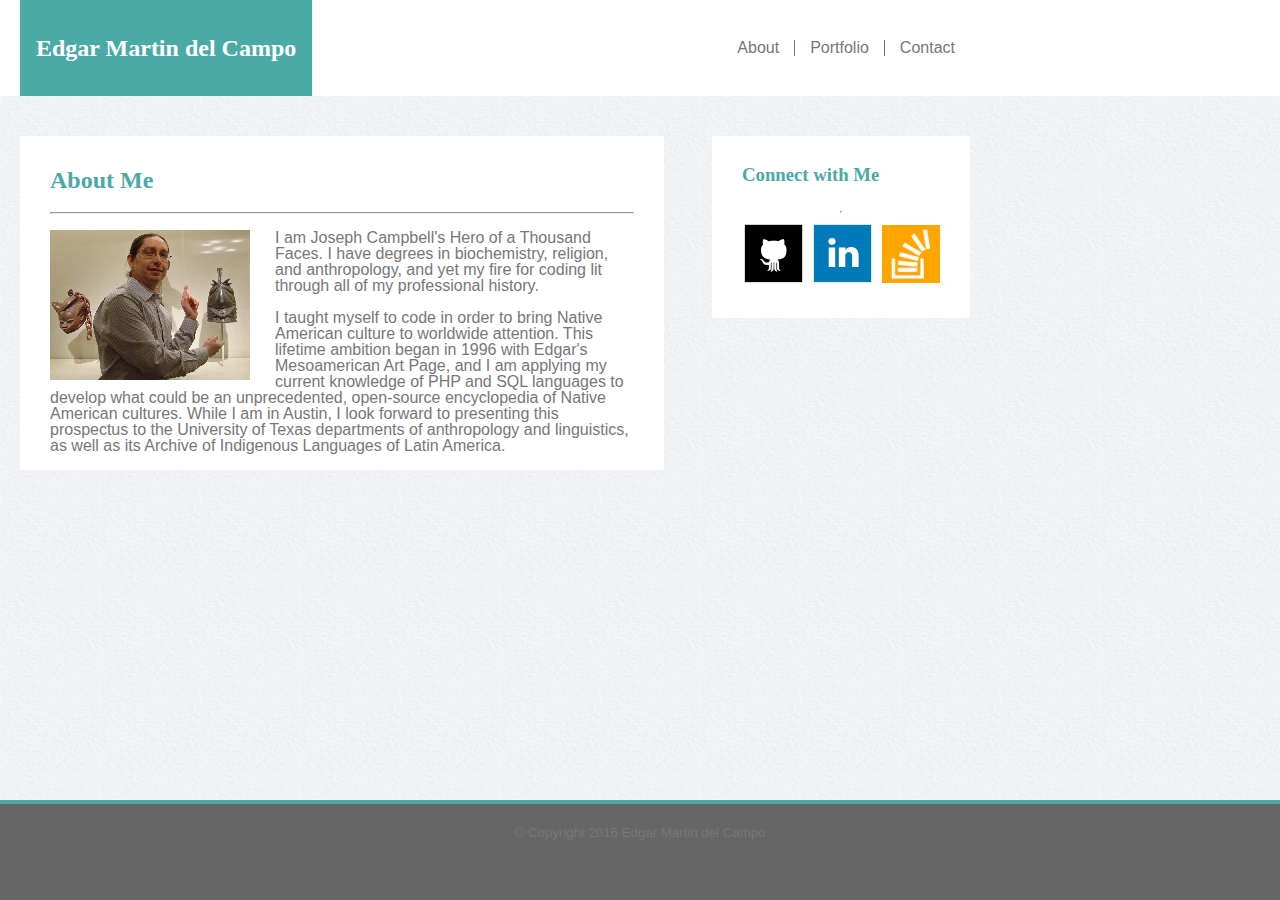
<file: assignment1/index.html>
<!DOCTYPE html>
<html lang="en">
<head>
	<title>About Me</title>
	<link rel="stylesheet" type="text/css" href="assets/css/reset.css">
	<link rel="stylesheet" type="text/css" href="assets/css/style.css">
	<meta name="viewport" content="width=device-width, initial-scale=1.0">
</head>
<body>
<div id="header">
	<div id="innerHeader">
			<div id="myName"><h2 style="color:white;">Edgar Martin del Campo</h2></div>
			<div id="linksCell">
				<div id="indexLink"><a href="index.html">About</a></div>
				<div id="portfolioLink"><a href="portfolio.html">Portfolio</a></div>
				<div id="contactLink"><a href="contact.html">Contact</a></div>
			</div>
	</div>
</div>
<div id="content">
		<article>
			<h2>About Me</h2>
			<hr>
			<div id="imageAndText">
			<div id="imageBox">
			<img src="assets/images/sowei.jpg" alt="Edgar and a Sowei mask from Liberia" id="profilePic" style="float:left; margin:0px 25px 0px 0px;">
			</div>
			<div id="textBox">
			<p>
			I am Joseph Campbell's <em>Hero of a Thousand Faces</em>. I have degrees in biochemistry, religion, and anthropology, and yet my fire for coding lit through all of my professional history.
			</p>
			<p>
			I taught myself to code in order to bring Native American culture to worldwide attention. This lifetime ambition began in 1996 with <em><a href="http://edgarmartindelcampo.com/mesoamerica" target="_blank">Edgar's Mesoamerican Art Page</a></em>, and I am applying my current knowledge of PHP and SQL languages to develop what could be an unprecedented, open-source encyclopedia of Native American cultures. While I am in Austin, I look forward to presenting this prospectus to the University of Texas departments of anthropology and linguistics, as well as its Archive of Indigenous Languages of Latin America.
			</p>
			</div>
			</div>
		</article>
		<div id="sideBar">
		<h3>Connect with Me</h3>
		<hr>
	<div id="mediaTabs">
		<a href="https://github.com/EdgarAhDzib" target="_blank"><img src="assets/images/github64.png" class="socLink" alt="My GitHub profile"/></a>
		<a href="https://www.linkedin.com/in/edgar-martin-del-campo-7ba775125" target="_blank"><img src="assets/images/linkedin64.png" class="socLink" alt="My LinkedIn profile"/></a>
		<a href="http://stackoverflow.com/users/6645978/edgar-martin-del-campo?tab=profile" target="_blank"><img src="assets/images/stackoverflow128.png" id="stackOver" class="socLink" width="58" height="58" alt="My Stack Overflow profile"/></a>
	</div>
		</div>
		<br/>
</div>
<div>&nbsp;</div>
<footer>
	<h5 style="color: #777777;">&#0169; Copyright 2016 Edgar Martin del Campo</h5>
</footer>
</body>
</html>
</file>
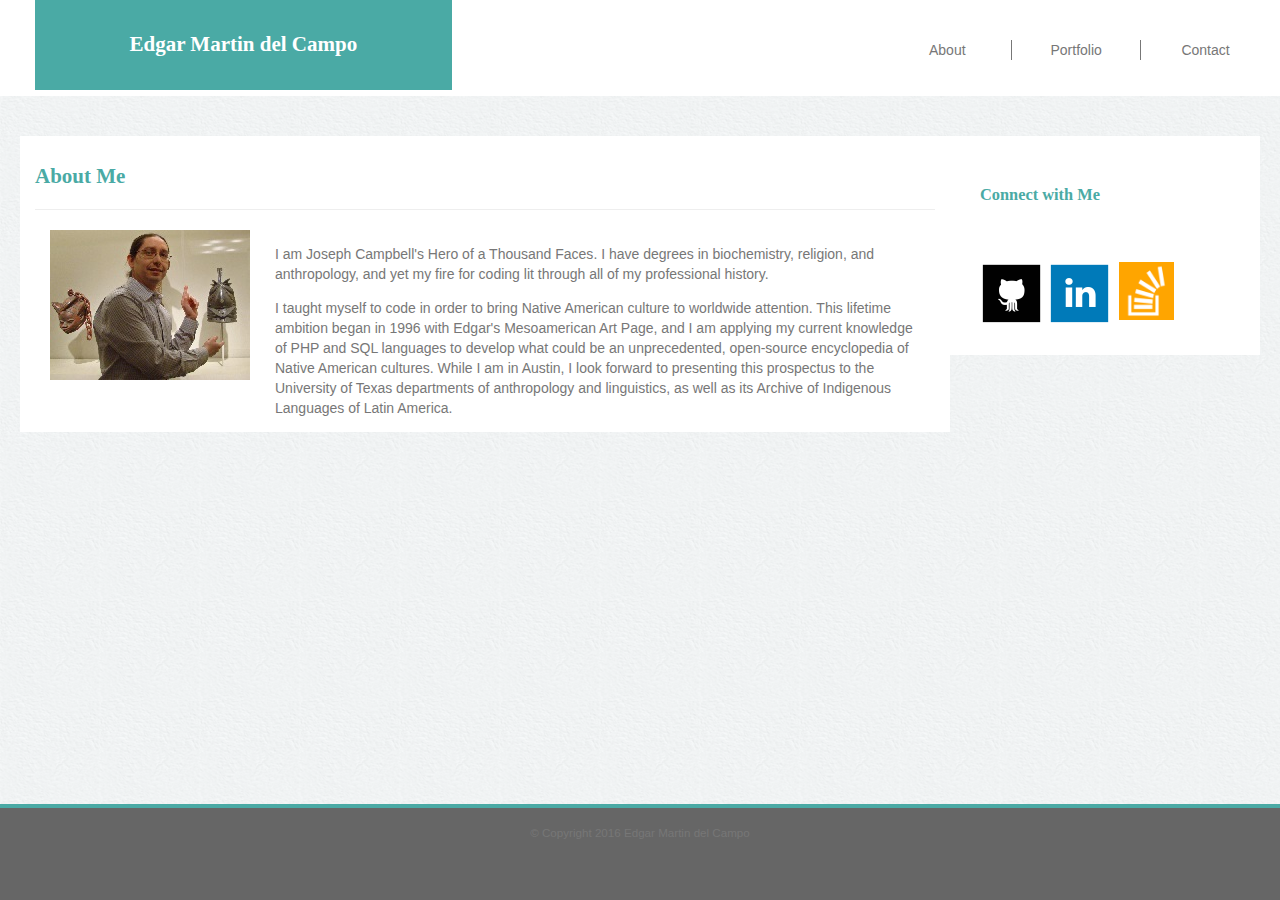
<file: assignment2/index.html>
<!DOCTYPE html>
<html lang="en">
<head>
	<title>About Me</title>
	<link rel="stylesheet" type="text/css" href="assets/css/reset.css">
	<link rel="stylesheet" type="text/css" href="bootstrap.min.css">
	<!-- The Spacelab Bootstrap theme from Bootswatch.com -->
	<link rel="stylesheet" type="text/css" href="style.css">
	<meta name="viewport" content="width=device-width, initial-scale=1.0">
</head>
<body>
<div id="header">
	<div id="innerHeader" class="col-xs-12">
			<div id="myName" class="col-xs-12 col-lg-4 col-sm-4 col-md-4"><h2 style="color:white;">Edgar Martin del Campo</h2></div>
			<div id="headerSpace" class="col-xs-12 col-lg-4 col-sm-4 col-md-4"></div>
			<div id="linksCell" class="col-xs-12 col-lg-4 col-sm-4 col-md-4">
				<div id="indexLink" class="col-xs-4"><a href="index.html">About</a></div>
				<div id="portfolioLink" class="col-xs-4"><a href="portfolio.html">Portfolio</a></div>
				<div id="contactLink" class="col-xs-4"><a href="contact.html">Contact</a></div>
			</div>
	</div>
</div>
<div id="content">
		<article class="col-lg-9 col-md-12 col-sm-12 col-xs-12">
			<h2>About Me</h2>
			<hr>
			<div id="imageAndText">
			<div id="imageBox" class="col-lg-3 col-md-12 col-sm-12 col-xs-12">
			<img src="assets/images/sowei.jpg" alt="Edgar and a Sowei mask from Liberia" id="profilePic" style="float:left; margin:0px 25px 0px 0px;">
			</div>
			<div id="textBox" class="col-lg-9 col-md-12 col-sm-12 col-xs-12">
			<p>
			I am Joseph Campbell's <em>Hero of a Thousand Faces</em>. I have degrees in biochemistry, religion, and anthropology, and yet my fire for coding lit through all of my professional history.
			</p>
			<p>
			I taught myself to code in order to bring Native American culture to worldwide attention. This lifetime ambition began in 1996 with <em><a href="http://edgarmartindelcampo.com/mesoamerica" target="_blank">Edgar's Mesoamerican Art Page</a></em>, and I am applying my current knowledge of PHP and SQL languages to develop what could be an unprecedented, open-source encyclopedia of Native American cultures. While I am in Austin, I look forward to presenting this prospectus to the University of Texas departments of anthropology and linguistics, as well as its Archive of Indigenous Languages of Latin America.
			</p>
			</div>
			</div>
		</article>
		<div id="sideBar" class="col-lg-3 col-md-12 col-sm-12 col-xs-12">
		<h3>Connect with Me</h3>
		<hr>
	<div id="mediaTabs">
		<a href="https://github.com/EdgarAhDzib" target="_blank"><img src="assets/images/github64.png" class="socLink" alt="My GitHub profile"/></a>
		<a href="https://www.linkedin.com/in/edgar-martin-del-campo-7ba775125" target="_blank"><img src="assets/images/linkedin64.png" class="socLink" alt="My LinkedIn profile"/></a>
		<a href="http://stackoverflow.com/users/6645978/edgar-martin-del-campo?tab=profile" target="_blank"><img src="assets/images/stackoverflow128.png" id="stackOver" class="socLink" width="58" height="58" alt="My Stack Overflow profile"/></a>
	</div>
		</div>
		<br/>
</div>
<div>&nbsp;</div>
<footer>
	<h5 style="color: #777777;">&#0169; Copyright 2016 Edgar Martin del Campo</h5>
</footer>
</body>
</html>
</file>
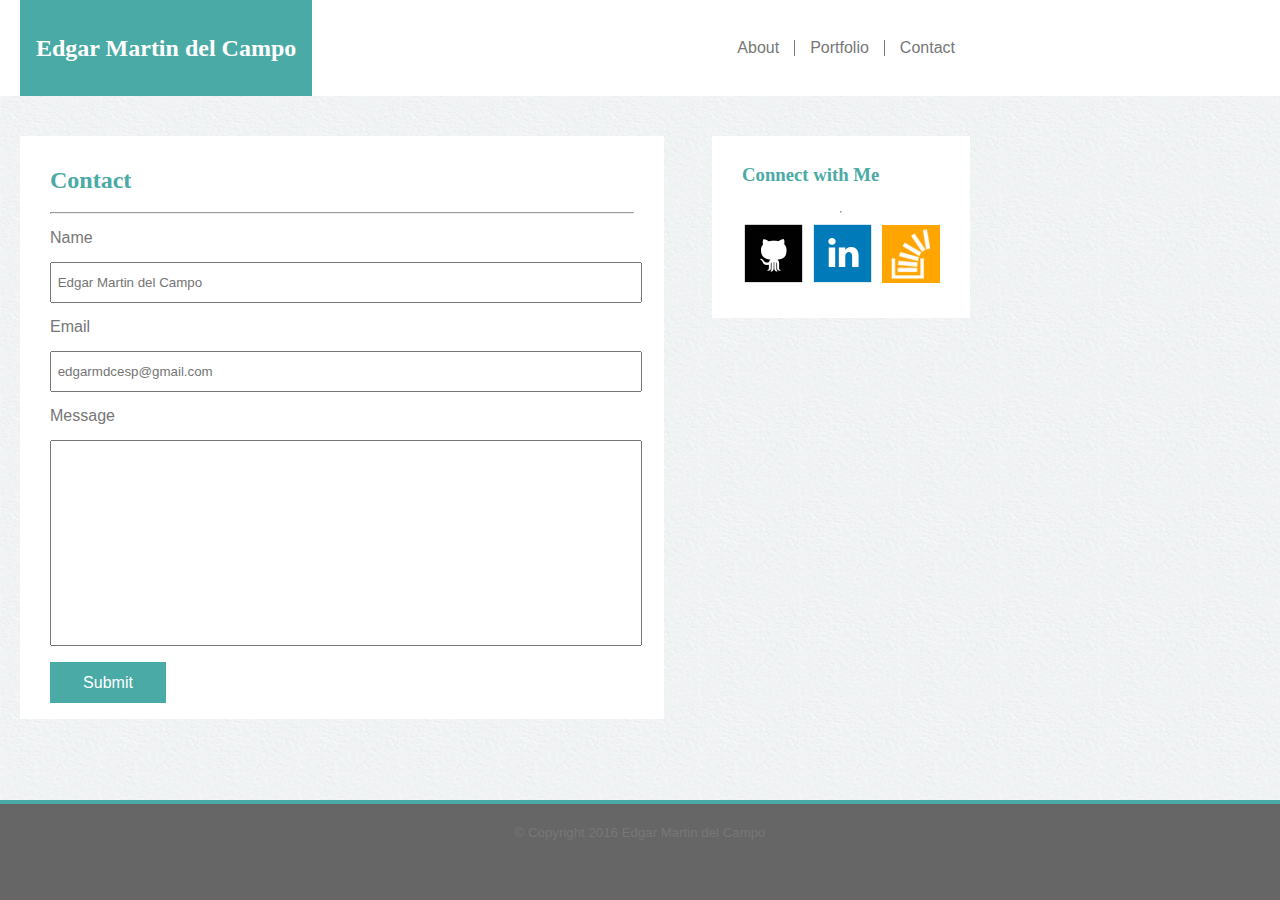
<file: assignment1/contact.html>
<!DOCTYPE html>
<html>
<head>
	<title>Contact</title>
	<link rel="stylesheet" type="text/css" href="assets/css/reset.css">
	<link rel="stylesheet" type="text/css" href="assets/css/style.css">
	<meta name="viewport" content="width=device-width, initial-scale=1.0">
</head>
<body>
<div id="header">
	<div id="innerHeader">
			<div id="myName"><h2 style="color:white;">Edgar Martin del Campo</h2></div>
			<div id="linksCell">
				<div id="indexLink"><a href="index.html">About</a></div>
				<div id="portfolioLink"><a href="portfolio.html">Portfolio</a></div>
				<div id="contactLink"><a href="contact.html">Contact</a></div>
			</div>
	</div>
</div>
<div id="content">
		<article>
			<h2>Contact</h2>
			<hr>
			<p>
			<form>
			<p>Name</p>
			<input type="text" name="yourName" placeholder=" Edgar Martin del Campo">
			<p>Email</p>
			<input type="text" name="email" placeholder=" edgarmdcesp@gmail.com">
			<p>Message</p>
			<input id="messageInput" type="textbox" name="message">
			<div id="submitDiv"><p>Submit</p></div>
			</form>
			</p>
		</article>
		<div id="sideBar">
		<h3>Connect with Me</h3>
		<hr>
	<div id="mediaTabs">
		<a href="https://github.com/EdgarAhDzib" target="_blank"><img src="assets/images/github64.png" class="socLink" alt="My GitHub profile"/></a>
		<a href="https://www.linkedin.com/in/edgar-martin-del-campo-7ba775125" target="_blank"><img src="assets/images/linkedin64.png" class="socLink" alt="My LinkedIn profile"/></a>
		<a href="http://stackoverflow.com/users/6645978/edgar-martin-del-campo?tab=profile" target="_blank"><img src="assets/images/stackoverflow128.png" id="stackOver" class="socLink" width="58" height="58" alt="My Stack Overflow profile"/></a>
	</div>
		</div>
</div>
<footer>
	<div><h5 style="color: #777777;">&#0169; Copyright 2016 Edgar Martin del Campo</h5></div>
</footer>
</body>
</html>
</file>
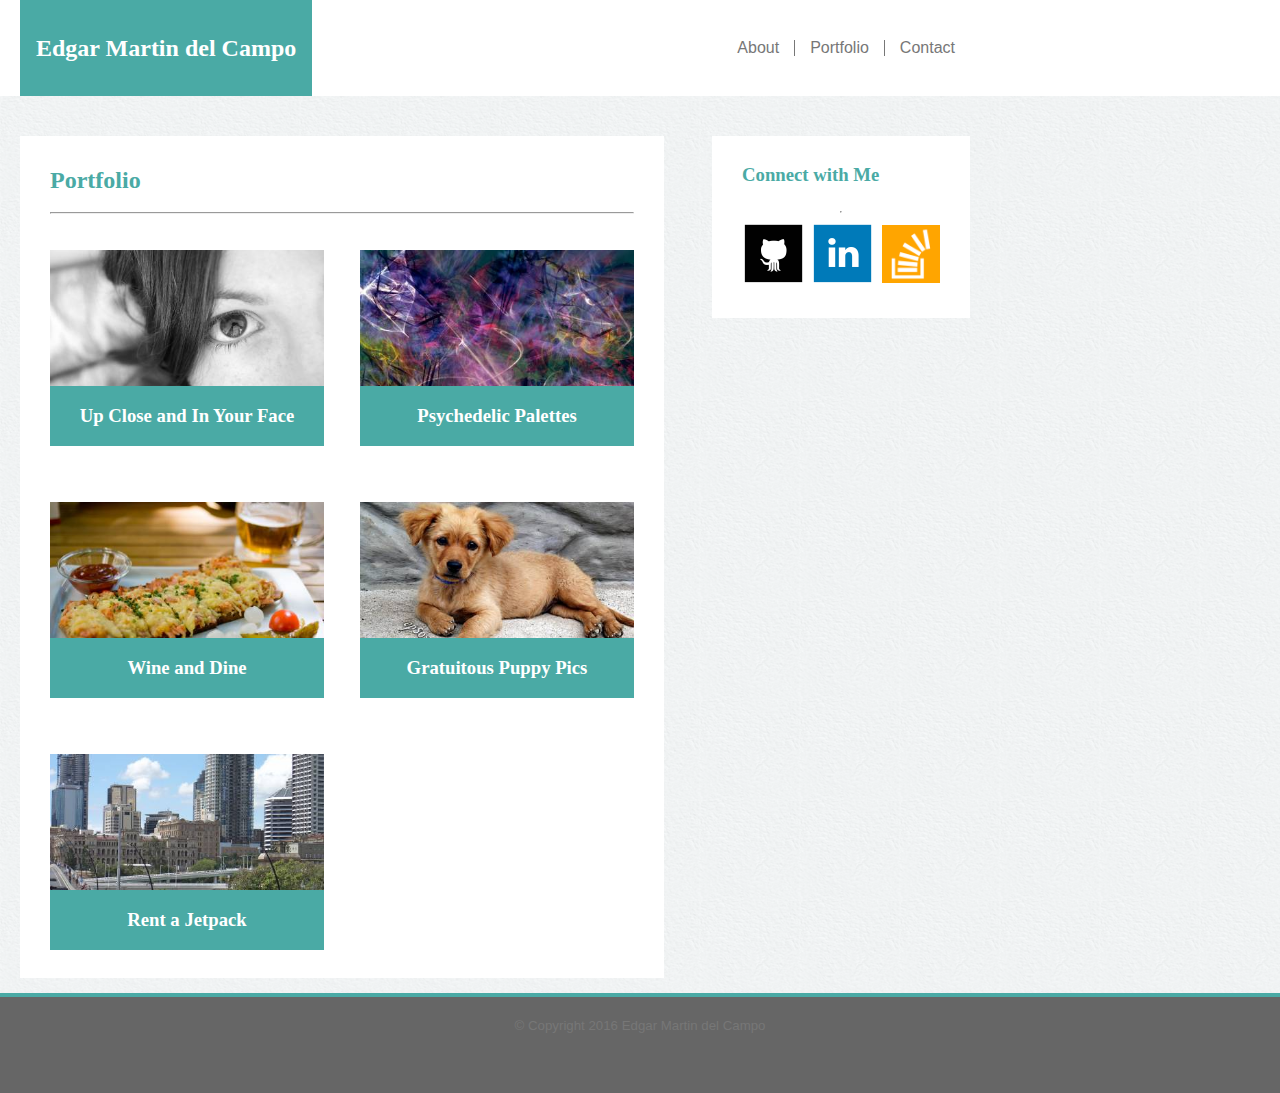
<file: assignment1/portfolio.html>
<!DOCTYPE html>
<html>
<head>
	<title>Portfolio</title>
	<link rel="stylesheet" type="text/css" href="assets/css/reset.css">
	<link rel="stylesheet" type="text/css" href="assets/css/style.css">
	<meta name="viewport" content="width=device-width, initial-scale=1.0">
</head>
<body>
<div id="header">
	<div id="innerHeader">
			<div id="myName"><h2 style="color:white;">Edgar Martin del Campo</h2></div>
			<div id="linksCell">
				<div id="indexLink"><a href="index.html">About</a></div>
				<div id="portfolioLink"><a href="portfolio.html">Portfolio</a></div>
				<div id="contactLink"><a href="contact.html">Contact</a></div>
			</div>
	</div>
</div>
<div id="content">
		<article>
		<div id="portContent">
			<h2>Portfolio</h2>
			<hr>
			<div class="portDiv portDivLeft">
				<div class="portPicWrap">
				<img class="portPic" src="assets/images/closeup.jpg" alt="Close-up of lady's visage"/>
				</div>
				<div class="portLinkWrap">
				<div class="portLink"><h3 style="color:white;">Up Close and In Your Face</h3></div>
				</div>
			</div>
			<div class="portSpace"></div>
			<div class="portDiv portDivRight">
				<img class="portPic" src="assets/images/haze.jpg" alt="I won't even try to describe this."/>
				<div class="portLink"><h3 style="color:white;">Psychedelic Palettes</h3></div>
			</div>
			<div class="portSpace"></div>
			<div class="portDiv portDivLeft">
				<img class="portPic" src="assets/images/meal.jpg" alt="Beer and panini at restaurant"/>
				<div class="portLink"><h3 style="color:white;">Wine and Dine</h3></div>
			</div>
			<div class="portSpace"></div>
			<div class="portDiv portDivRight">
				<img class="portPic" src="assets/images/puppy.jpg" alt="Puppy dog with puppy eyes"/>
				<div class="portLink"><h3 style="color:white;">Gratuitous Puppy Pics</h3></div>
			</div>
			<div class="portSpace"></div>
			<div class="portDiv portDivLeft">
				<img class="portPic" src="assets/images/skyline.jpg" alt="A downtown city skyline"/>
				<div class="portLink"><h3 style="color:white;">Rent a Jetpack</h3></div>
			</div>
		</div>
		</article>
		<div id="sideBar">
		<h3>Connect with Me</h3>
		<hr>
	<div id="mediaTabs">
		<a href="https://github.com/EdgarAhDzib" target="_blank"><img src="assets/images/github64.png" class="socLink" alt="My GitHub profile"/></a>
		<a href="https://www.linkedin.com/in/edgar-martin-del-campo-7ba775125" target="_blank"><img src="assets/images/linkedin64.png" class="socLink" alt="My LinkedIn profile"/></a>
		<a href="http://stackoverflow.com/users/6645978/edgar-martin-del-campo?tab=profile" target="_blank"><img src="assets/images/stackoverflow128.png" id="stackOver" class="socLink" width="58" height="58" alt="My Stack Overflow profile"/></a>
	</div>
		</div>
</div>
<footer>
	<div id="copyright"><h5 style="color: #777777;">&#0169; Copyright 2016 Edgar Martin del Campo</h5></div>
</footer>
</body>
</html>
</file>
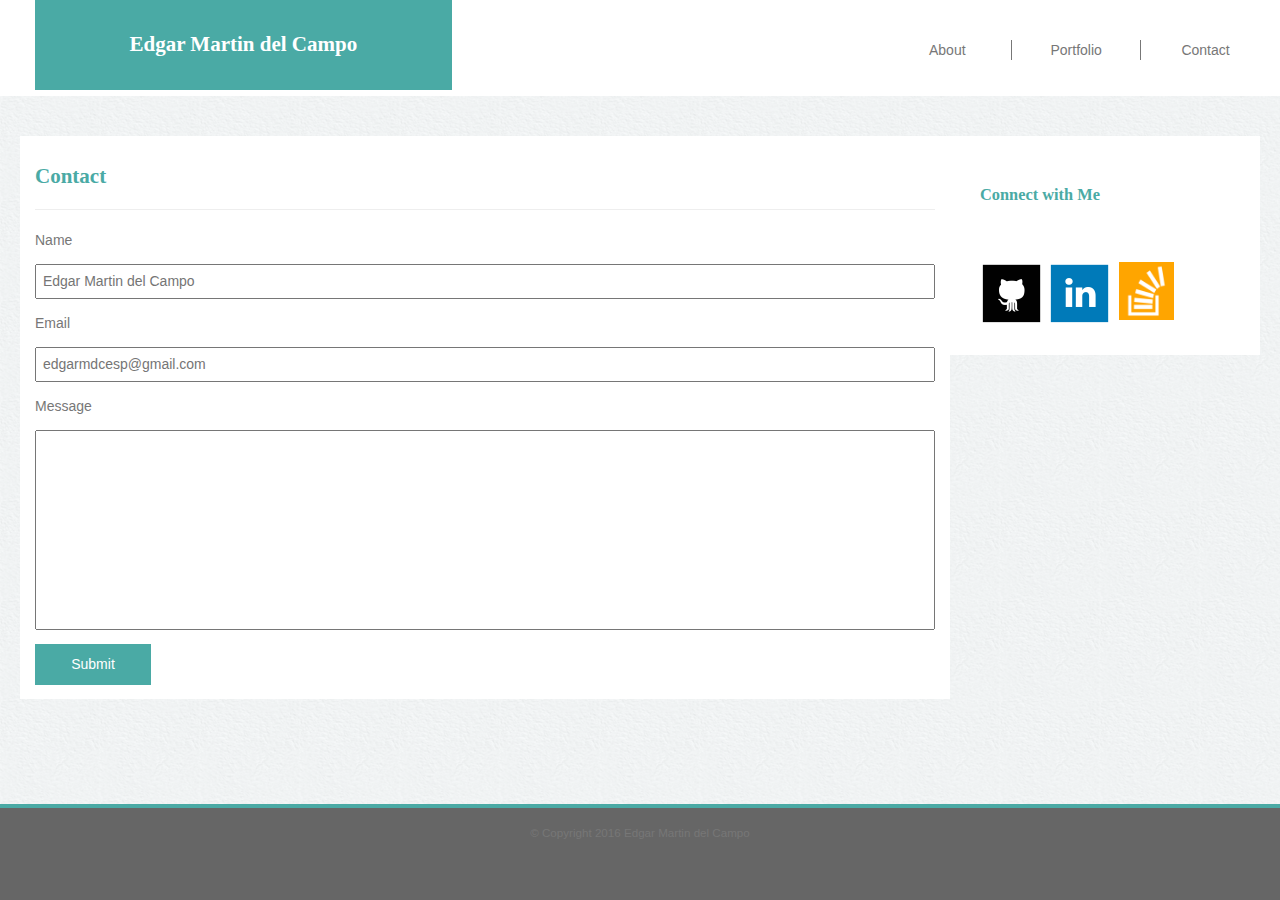
<file: assignment2/contact.html>
<!DOCTYPE html>
<html>
<head>
	<title>Contact</title>
	<link rel="stylesheet" type="text/css" href="assets/css/reset.css">
	<link rel="stylesheet" type="text/css" href="bootstrap.min.css">
	<!-- The Spacelab Bootstrap theme from Bootswatch.com -->
	<link rel="stylesheet" type="text/css" href="style.css">
	<meta name="viewport" content="width=device-width, initial-scale=1.0">
</head>
<body>
<div id="header">
	<div id="innerHeader" class="col-xs-12">
			<div id="myName" class="col-xs-12 col-lg-4 col-sm-4 col-md-4"><h2 style="color:white;">Edgar Martin del Campo</h2></div>
			<div id="headerSpace" class="col-xs-12 col-lg-4 col-sm-4 col-md-4"></div>
			<div id="linksCell" class="col-xs-12 col-lg-4 col-sm-4 col-md-4">
				<div id="indexLink" class="col-xs-4"><a href="index.html">About</a></div>
				<div id="portfolioLink" class="col-xs-4"><a href="portfolio.html">Portfolio</a></div>
				<div id="contactLink" class="col-xs-4"><a href="contact.html">Contact</a></div>
			</div>
	</div>
</div>
<div id="content">
		<article class="col-lg-9 col-md-12 col-sm-12 col-xs-12">
			<h2>Contact</h2>
			<hr>
			<p>
			<form>
			<p>Name</p>
			<input type="text" name="yourName" placeholder=" Edgar Martin del Campo">
			<p>Email</p>
			<input type="text" name="email" placeholder=" edgarmdcesp@gmail.com">
			<p>Message</p>
			<input id="messageInput" type="textbox" name="message">
			<div id="submitDiv"><p>Submit</p></div>
			</form>
			</p>
		</article>
		<div id="sideBar" class="col-lg-3 col-md-12 col-sm-12 col-xs-12">
		<h3>Connect with Me</h3>
		<hr>
	<div id="mediaTabs">
		<a href="https://github.com/EdgarAhDzib" target="_blank"><img src="assets/images/github64.png" class="socLink" alt="My GitHub profile"/></a>
		<a href="https://www.linkedin.com/in/edgar-martin-del-campo-7ba775125" target="_blank"><img src="assets/images/linkedin64.png" class="socLink" alt="My LinkedIn profile"/></a>
		<a href="http://stackoverflow.com/users/6645978/edgar-martin-del-campo?tab=profile" target="_blank"><img src="assets/images/stackoverflow128.png" id="stackOver" class="socLink" width="58" height="58" alt="My Stack Overflow profile"/></a>
	</div>
		</div>
</div>
<footer>
	<div><h5 style="color: #777777;">&#0169; Copyright 2016 Edgar Martin del Campo</h5></div>
</footer>
</body>
</html>
</file>
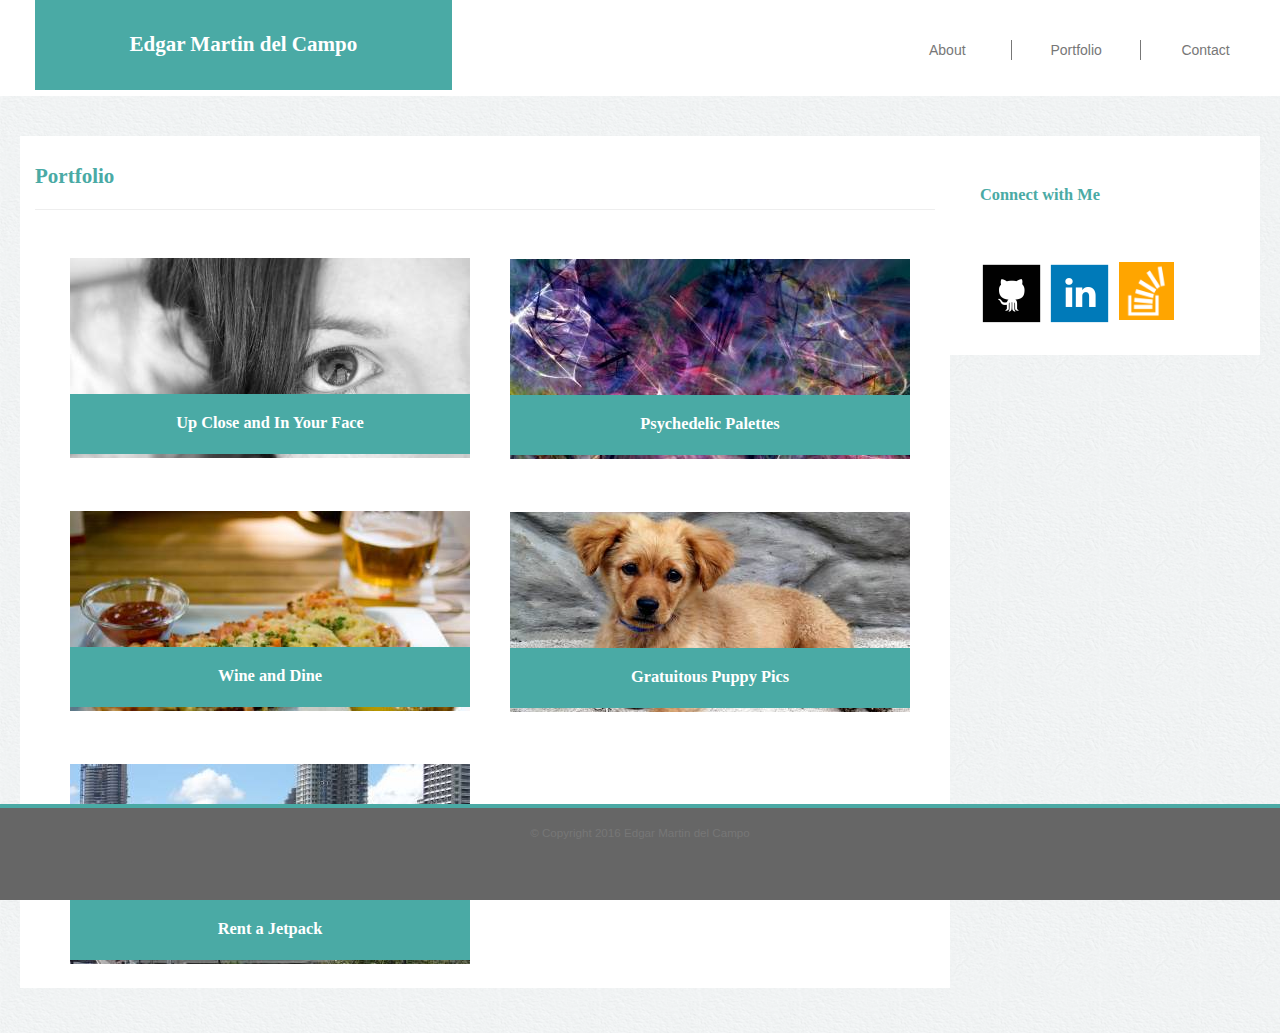
<file: assignment2/portfolio.html>
<!DOCTYPE html>
<html>
<head>
	<title>Portfolio</title>
	<link rel="stylesheet" type="text/css" href="assets/css/reset.css">
	<link rel="stylesheet" type="text/css" href="bootstrap.min.css">
	<!-- The Spacelab Bootstrap theme from Bootswatch.com -->
	<link rel="stylesheet" type="text/css" href="style.css">
	<meta name="viewport" content="width=device-width, initial-scale=1.0">
</head>
<body>
<div id="header">
	<div id="innerHeader" class="col-xs-12">
			<div id="myName" class="col-xs-12 col-lg-4 col-sm-4 col-md-4"><h2 style="color:white;">Edgar Martin del Campo</h2></div>
			<div id="headerSpace" class="col-xs-12 col-lg-4 col-sm-4 col-md-4"></div>
			<div id="linksCell" class="col-xs-12 col-lg-4 col-sm-4 col-md-4">
				<div id="indexLink" class="col-xs-4"><a href="index.html">About</a></div>
				<div id="portfolioLink" class="col-xs-4"><a href="portfolio.html">Portfolio</a></div>
				<div id="contactLink" class="col-xs-4"><a href="contact.html">Contact</a></div>
			</div>
	</div>
</div>
<div id="content">
		<article class="col-lg-9 col-md-12 col-sm-12 col-xs-12">
			<h2>Portfolio</h2>
			<hr>
			<div id="portContent">
			<div class="portDiv col-lg-5 col-md-12 col-sm-12 col-xs-12">
				<img class="portPic" src="assets/images/closeup.jpg" alt="Close-up of lady's visage"/>
				<div class="portLink"><h3 style="color:white;">Up Close and In Your Face</h3></div>
			</div>
			<div class="col-lg-1 col-md-12 col-sm-12 col-xs-12"></div>
			<div class="portSpace"></div>
			<div class="portDiv col-lg-5 col-md-12 col-sm-12 col-xs-12">
				<img class="portPic" src="assets/images/haze.jpg" alt="I won't even try to describe this."/>
				<div class="portLink"><h3 style="color:white;">Psychedelic Palettes</h3></div>
			</div>
			<div class="portSpace"></div>
			<div class="portDiv col-lg-5 col-md-12 col-sm-12 col-xs-12">
				<img class="portPic" src="assets/images/meal.jpg" alt="Beer and panini at restaurant"/>
				<div class="portLink"><h3 style="color:white;">Wine and Dine</h3></div>
			</div>
			<div class="col-lg-1 col-md-12 col-sm-12 col-xs-12"></div>
			<div class="portSpace"></div>
			<div class="portDiv col-lg-5 col-md-12 col-sm-12 col-xs-12">
				<img class="portPic" src="assets/images/puppy.jpg" alt="Puppy dog with puppy eyes"/>
				<div class="portLink"><h3 style="color:white;">Gratuitous Puppy Pics</h3></div>
			</div>
			<div class="portSpace"></div>
			<div class="portDiv col-lg-5 col-md-12 col-sm-12 col-xs-12">
				<img class="portPic" src="assets/images/skyline.jpg" alt="A downtown city skyline"/>
				<div class="portLink"><h3 style="color:white;">Rent a Jetpack</h3></div>
			</div>
		</div>
		</article>
		<div id="sideBar" class="col-lg-3 col-md-12 col-sm-12 col-xs-12">
		<h3>Connect with Me</h3>
		<hr>
	<div id="mediaTabs">
		<a href="https://github.com/EdgarAhDzib" target="_blank"><img src="assets/images/github64.png" class="socLink" alt="My GitHub profile"/></a>
		<a href="https://www.linkedin.com/in/edgar-martin-del-campo-7ba775125" target="_blank"><img src="assets/images/linkedin64.png" class="socLink" alt="My LinkedIn profile"/></a>
		<a href="http://stackoverflow.com/users/6645978/edgar-martin-del-campo?tab=profile" target="_blank"><img src="assets/images/stackoverflow128.png" id="stackOver" class="socLink" width="58" height="58" alt="My Stack Overflow profile"/></a>
	</div>
		</div>
</div>
<footer>
	<div id="copyright"><h5 style="color: #777777;">&#0169; Copyright 2016 Edgar Martin del Campo</h5></div>
</footer>
</body>
</html>
</file>
<file: assignment1/assets/css/style.css>
html {
	position: relative;
	min-height: 100%;
	min-width: 100%;
}

body {
	background-image: url("../images/handmadepaper.png");
	background-repeat: repeat;
	color: #777777;
	font-family: 'Arial', 'Helvetica Neue', Helvetica, sans-serif;
	padding-bottom:25px;
	align: center;
	align-items: center;
}

#header {
	background-color: #ffffff;
	border-color: #cccccc;
	position: static;
	top: 0px;
    margin-bottom: 40px;
    align-content: center;
    height: 96px;
}

#innerHeader {
	position: relative;
	width: 960px;
	margin-left: 20px;
    margin-right:auto;
    text-align: center;
    vertical-align: middle;
}

#myName {
	background-color: #4aaaa5;
	padding: 16px;
	position: absolute;
	top:0px;
	overflow-x: auto;
}

#linksCell {
	float: right;
	margin-bottom: 40px;
	text-align: center;
	display: inline-flex;
	vertical-align: middle;
	position: relative;
	right:10px;
	overflow: auto;
}

#indexLink, #portfolioLink, #contactLink {
	padding-left: 15px;
	padding-right: 15px;
	vertical-align: middle;
	margin-top: 40px;
}

#indexLink, #portfolioLink {
	border-right:solid;
	border-right-width: 1px;
	border-right-color: #777777;
}

#content {
	left-margin: 20px;
	padding-left: 20px;
	width: 960px;
	margin-bottom: 90px;
	overflow:hidden;
}

h2, h3 {
	color: #4aaaa5;
	font-family: 'Georgia', Times, Times New Roman, serif;
	display: block;
    margin-left: 0;
    margin-right: 0;
    font-weight: bold;
}

h2 {
    font-size: 1.5em;
    margin-top: 0.83em;
    margin-bottom: 0.83em;
}

h3 {
	font-size: 1.17em;
    margin-bottom: 1em;
}

h5 {
	font-family: 'Arial', 'Helvetica Neue', Helvetica, sans-serif;
	font-size: .83em;
    margin-top: 1.67em;
    margin-bottom: 1.67em;
}

p {
	font-family: 'Arial', 'Helvetica Neue', Helvetica, sans-serif;
    display: block;
    margin-top: 1em;
    margin-bottom: 1em;
    margin-left: 0;
    margin-right: 0;
}

a {
	color: #777777;
	text-decoration: none;
}

article {
	float: left;
	background-color: #ffffff;
	border-style: solid;
	border-color: #dddddd;
	padding-left: 30px;
	padding-top: 12px;
	padding-right: 30px;
	width: 584px;
}

#sideBar {
	background-color: #ffffff;
	float: right;
	padding: 30px;
	display:inline-grid;
	margin-left: 20px;
	margin-right: 10px;
}

footer {
	text-align: center;
	background-color: #666666;
	height: 96px;
	position: absolute; /*changed from fixed*/
	left:0px;
	right: 0px;
	vertical-align: middle;
	bottom: 0px;
	left:0px;
	border-top-style: solid;
	border-top-width: 4px;
	border-top-color: #4aaaa5;
	overflow-x: visible;
	display: block;
}

input {
	width:100%;
	height: 35px;
}

#messageInput {
	height: 200px;
}

#submitDiv {
	width: 116px;
	height: 41px;
	background-color: #4aaaa5;
	color: white;
	text-align: center;
	line-height: 41px;
}

.socLink:hover {
	opacity: 0.7;
}

.portPic {
	width: 274px;
	position: absolute;
	top: 0px;
}

.portPic:hover {
	opacity: 0.7;
}

.portLink {
	width: 274px;
	position: absolute;
	bottom: 0px;
	background-color: #4aaaa5;
	color: white;
	text-align: center;
	height: 60px;
	line-height: 60px;
	vertical-align: middle;
}

 .portDiv {
 	width: 274px;
 	height: 196px;
 	position: relative;
 	margin-top: 28px;
 	margin-bottom: 28px;
 }

 .portDivRight {
 	float: right;
 }

.portDivLeft {
	float: left;
}

a:hover {
	color: red;
}

.portLink:hover, #submitDiv:hover {
	background-color: #3d9f3b;
}

#stackOver {
	position: relative;
	top:-2px;
	padding-left: 3px;
}

@media screen and (max-width: 980px) {
	#content {
	margin-left: 20px;
	margin-right: 20px;
	padding-left: 0px;
	width:auto;
	}

	article {
		float:left;
		width:42%;
		/* auto revised from 50% */
	}

	#sideBar{
		margin-right: 0px;

		float: right;
		width: 260px;
	}

	#imageBox {
		padding-top: 30px;
		overflow: auto;
	}

	#textBox {
		margin-top: 30px;
		width: auto;
	}

	#header {
		margin-left: 20px;
		margin-right: 20px;
		width: auto;
	}

	#innerHeader {
		width: 100%;
		margin: 0px;
		padding: 0px;
	}

	.portDivRight, .portDivLeft {
 	float: none;
 	}

 	.portDiv, .portPic, .portLink {
 		width: 100%;
 	}

}

@media screen and (max-width: 768px) {
	#content {
		display: block;
		clear: all;
	}

	article {
		display: block;
		overflow:auto;
		margin-bottom: 45px;
		float: none;
		width: auto;
	}

	#sideBar {
		float: none;
		width: auto;
		margin-left: 0px;
		margin-right: 0px;
	}

	#imageBox {
		display: inline;
	}
	#textBox {
		text-overflow: none;
		display: inline;
	}

	.portDivRight {
	 	float: right;
	}

	.portDivLeft {
		float: left;
	}

	.portDiv, .portPic, .portLink {
 		width: 274px;
 	}

}

@media screen and (max-width: 640px) {

	#content {
		width: auto;
		margin-left: 20px;
		margin-right: 20px;
		padding-left: 0px;
	}

	#myName,
	#linksCell,
	#sideBar {
		text-align: center;
		float: none;
	}

	#indexLink, #portfolioLink, #contactLink {
		width: 100%;
		padding-right: auto;
		padding-left: auto;
		padding-top: 13px;
		padding-bottom: 13px;
	}

	#sideBar {
		width: auto;
		float: none;
		margin-right: 0px;
	}

	article {
		width: auto;
		float: none;
		margin-right: 0px;
	}

	#myName {
		position: absolute;
		top:0px;
		width: 100%;
	}

	#profilePic,p {
		width: 100%;
	}

	#imageBox {
		float: none;
		display: block;
		padding-top: 30px;
		clear: all;
		position: relative;
		overflow: auto;
	}

	#textBox {
		display: block;
		margin-top: 30px;
		position: relative;
	}

	#myName,
	article {
		margin-bottom: 25px;
	}

	#linksCell {
		display: inline-flex;
		position: relative;
		top:60px;
		overflow: auto;
		width: 100%;
		margin-bottom: 63px;
	}

	#header {
		height: auto;
		float:none;
		width: 100%;
		display: block;
		position: relative;
		top:0px;
		left:0px;
		margin-left: 0px;
		margin-right: 0px;
		margin-bottom: 32px;
		text-align:center;
		align-items: center;
		align-self: center;
		overflow:visible;
	}
	
	.portDivRight, .portDivLeft {
 	float: none;
 	}

 	.portDiv, .portPic, .portLink {
 		width: 100%;
 	}

 	.portDiv {
 		margin-top: 0px;
 		margin-bottom: 0px;
 		position: relative;
 		max-height: 196px;
 		display: flex;
 	}

 	#portContent {
 		overflow: hidden;
 		height: auto;
 	}

}
</file>
<file: assignment2/style.css>
html {
	position: relative;
	height: 100%;
	width: 100%;
	margin:0px;
}

body {
	background-image: url("assets/images/handmadepaper.png");
	background-repeat: repeat;
	color: #777777;
	font-family: 'Arial', 'Helvetica Neue', Helvetica, sans-serif;
	position: relative;
	/*width: auto;
	margin:0px; */
	height: 100%;
}

#header {
	background-color: #ffffff;
	border-color: #cccccc;
	position: static;
	top: 0px;
    height: 96px;
}

#innerHeader {
	background-color: #ffffff;
	position: relative;
	margin-left: 20px;
    margin-right:auto;
    text-align: center;
    vertical-align: middle;
}

#myName {
	background-color: #4aaaa5;
	padding: 16px;
	overflow-x: auto;
}

#linksCell {
	float: right;
	margin-bottom: 35px;
	text-align: center;
	/*display: inline-flex;*/
	vertical-align: middle;
	position: relative;
	/*overflow: auto;*/
}

#indexLink, #portfolioLink, #contactLink {
	padding-left: 15px;
	padding-right: 15px;
	vertical-align: middle;
	margin-top: 40px;
}

#indexLink, #portfolioLink {
	border-right:solid;
	border-right-width: 1px;
	border-right-color: #777777;
}

#content {
	left-margin: 20px;
	margin-top: 40px;
	margin-right: 20px;
	padding-left: 20px;
	margin-bottom: 45px;
	overflow:hidden;
}

h2, h3 {
	color: #4aaaa5;
	font-family: 'Georgia', Times, Times New Roman, serif;
	display: block;
    margin-left: 0;
    margin-right: 0;
    font-weight: bold;
}

h2 {
    font-size: 1.5em;
    margin-top: 0.83em;
    margin-bottom: 0.83em;
}

h3 {
	font-size: 1.17em;
    margin-bottom: 1em;
}

h5 {
	font-family: 'Arial', 'Helvetica Neue', Helvetica, sans-serif;
	font-size: .83em;
    margin-top: 1.67em;
    margin-bottom: 1.67em;
}

p {
	font-family: 'Arial', 'Helvetica Neue', Helvetica, sans-serif;
    display: block;
    margin-top: 1em;
    margin-bottom: 1em;
    margin-left: 0;
    margin-right: 0;
}

a {
	color: #777777;
	text-decoration: none;
}

article {
	float: left;
	background-color: #ffffff;
	border-style: solid;
	border-color: #dddddd;
	padding-left: 30px;
	padding-top: 12px;
	padding-right: 30px;
	margin-bottom: 45px;
}

#sideBar {
	background-color: #ffffff;
	padding: 30px;
	display:inline-grid;
	height: auto;
	float: right;
	margin-bottom: 45px;
}

footer {
	text-align: center;
	background-color: #666666;
	height: 96px;
	position: fixed; /*changed from fixed*/
	right: 0px;
	vertical-align: middle;
	bottom: 0px;
	left:0px;
	border-top-style: solid;
	border-top-width: 4px;
	border-top-color: #4aaaa5;
	overflow-x: visible;
	display: block;
}

input {
	width:100%;
	height: 35px;
}

#messageInput {
	height: 200px;
}

#submitDiv {
	width: 116px;
	height: 41px;
	background-color: #4aaaa5;
	color: white;
	text-align: center;
	line-height: 41px;
}

.socLink:hover {
	opacity: 0.7;
}

.portPic {
	width:400px;
	position: absolute;
	top: 0px;
}
/* .portPic, portDiv, and PortLink width were 274px;*/

.portPic:hover {
	opacity: 0.7;
}

.portLink {
	width:400px;
	position: absolute;
	bottom: 0px;
	background-color: #4aaaa5;
	color: white;
	text-align: center;
	height: 60px;
	line-height: 60px;
	vertical-align: middle;
}

.portDiv {
 	height: 196px;
 	width:400px;
 	position: relative;
 	margin-top: 28px;
 	margin-bottom: 28px;
 	margin-left: 20px;
 	margin-right: 20px;
 }

#portContent {
	align:center;
}

a:hover {
	color: red;
}

.portLink:hover, #submitDiv:hover {
	background-color: #3d9f3b;
}

#stackOver {
	position: relative;
	top:-2px;
	padding-left: 3px;
}
</file>
